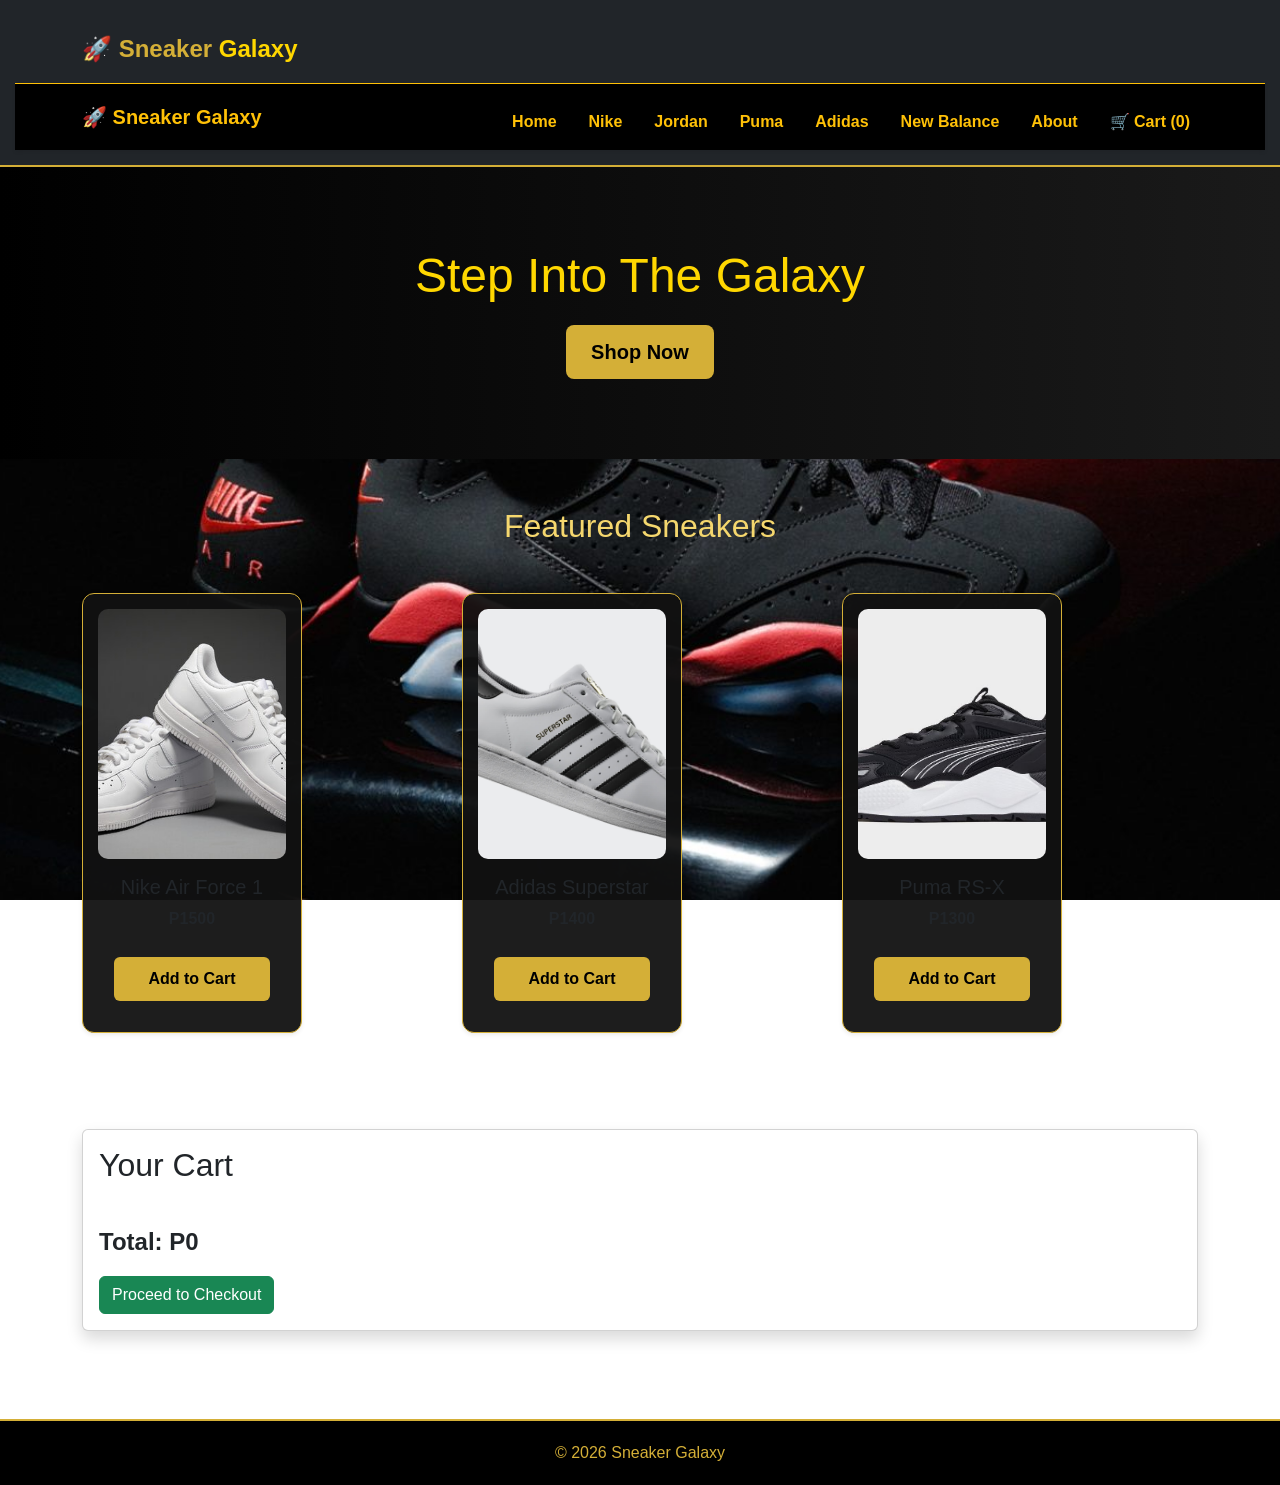
<file: index.html>
<!DOCTYPE html>
<html lang="en">

<head>
    <meta charset="UTF-8">
    <meta name="viewport" content="width=device-width, initial-scale=1.0">
    <title>Sneaker Galaxy</title>

    <!-- Bootstrap CSS -->
    <link href="https://cdn.jsdelivr.net/npm/bootstrap@5.3.3/dist/css/bootstrap.min.css" rel="stylesheet">

    <!-- Custom CSS -->
    <link rel="stylesheet" href="styles.css">

</head>

<body>

   <!-- HEADER -->
<header class="bg-dark text-white">

    <div class="container py-3">

        <div class="d-flex flex-column flex-md-row justify-content-between align-items-center gap-3">

            <!-- Logo -->
            <div class="logo">
                🚀 <span class="sneaker">Sneaker</span>
                <span class="galaxy">Galaxy</span>
            </div>

        </div>

    </div>

    <div id="navbar"></div>
    
</header>
    <!-- HERO SECTION -->
    <section class="hero">

        <div class="container">

            <h1>Step Into The Galaxy</h1>

            <button class="btn btn-light btn-lg"
                    onclick="window.location.href='nike.html'">

                Shop Now

            </button>

        </div>

    </section>

    <!-- FEATURED PRODUCTS -->
    <section class="container py-5">

        <h2 class="text-center mb-5">Featured Sneakers</h2>

        <div class="row g-4">

            <!-- Nike -->
            <div class="col-md-4">

                <div class="card product-card shadow-sm h-100">

                    <img src="images/airforce1.jpg"
                         alt="Nike Air Force 1"
                         class="card-img-top shoe-img">

                    <div class="card-body text-center">

                        <h5 class="card-title">Nike Air Force 1</h5>

                        <p class="card-text fw-bold">P1500</p>

                        <button class="btn btn-primary"
                                onclick="addToCart('Nike Air Force 1', 1500)">

                            Add to Cart

                        </button>

                    </div>

                </div>

            </div>

            <!-- Adidas -->
            <div class="col-md-4">

                <div class="card product-card shadow-sm h-100">

                    <img src="images/superstar.jpg"
                         alt="Adidas Superstar"
                         class="card-img-top shoe-img">

                    <div class="card-body text-center">

                        <h5 class="card-title">Adidas Superstar</h5>

                        <p class="card-text fw-bold">P1400</p>

                        <button class="btn btn-primary"
                                onclick="addToCart('Adidas Superstar', 1400)">

                            Add to Cart

                        </button>

                    </div>

                </div>

            </div>

            <!-- Puma -->
            <div class="col-md-4">

                <div class="card product-card shadow-sm h-100">

                    <img src="images/rsx.jpg"
                         alt="Puma RS-X"
                         class="card-img-top shoe-img">

                    <div class="card-body text-center">

                        <h5 class="card-title">Puma RS-X</h5>

                        <p class="card-text fw-bold">P1300</p>

                        <button class="btn btn-primary"
                                onclick="addToCart('Puma RS-X', 1300)">

                            Add to Cart

                        </button>

                    </div>

                </div>

            </div>

        </div>

    </section>

    <!-- CART -->
    <section class="container py-5"
             id="cart"
             style="display: none;">

        <div class="card shadow">

            <div class="card-body">

                <h2 class="mb-4">Your Cart</h2>

                <ul id="cartItems"
                    class="list-group mb-3"></ul>

                <p class="fs-4">
                    <strong>
                        Total: P<span id="total">0</span>
                    </strong>
                </p>

                <button class="btn btn-success"
                        onclick="goToCheckout()">

                    Proceed to Checkout

                </button>

            </div>

        </div>

    </section>

    <!-- FOOTER -->
    <footer>
        <p class="mb-0">© 2026 Sneaker Galaxy</p>
    </footer>

    <!-- Bootstrap JS -->
    <script src="https://cdn.jsdelivr.net/npm/bootstrap@5.3.3/dist/js/bootstrap.bundle.min.js"></script>

    <!-- Custom JS -->
    <script src="script.js"></script>

</body>

</html>
</file>
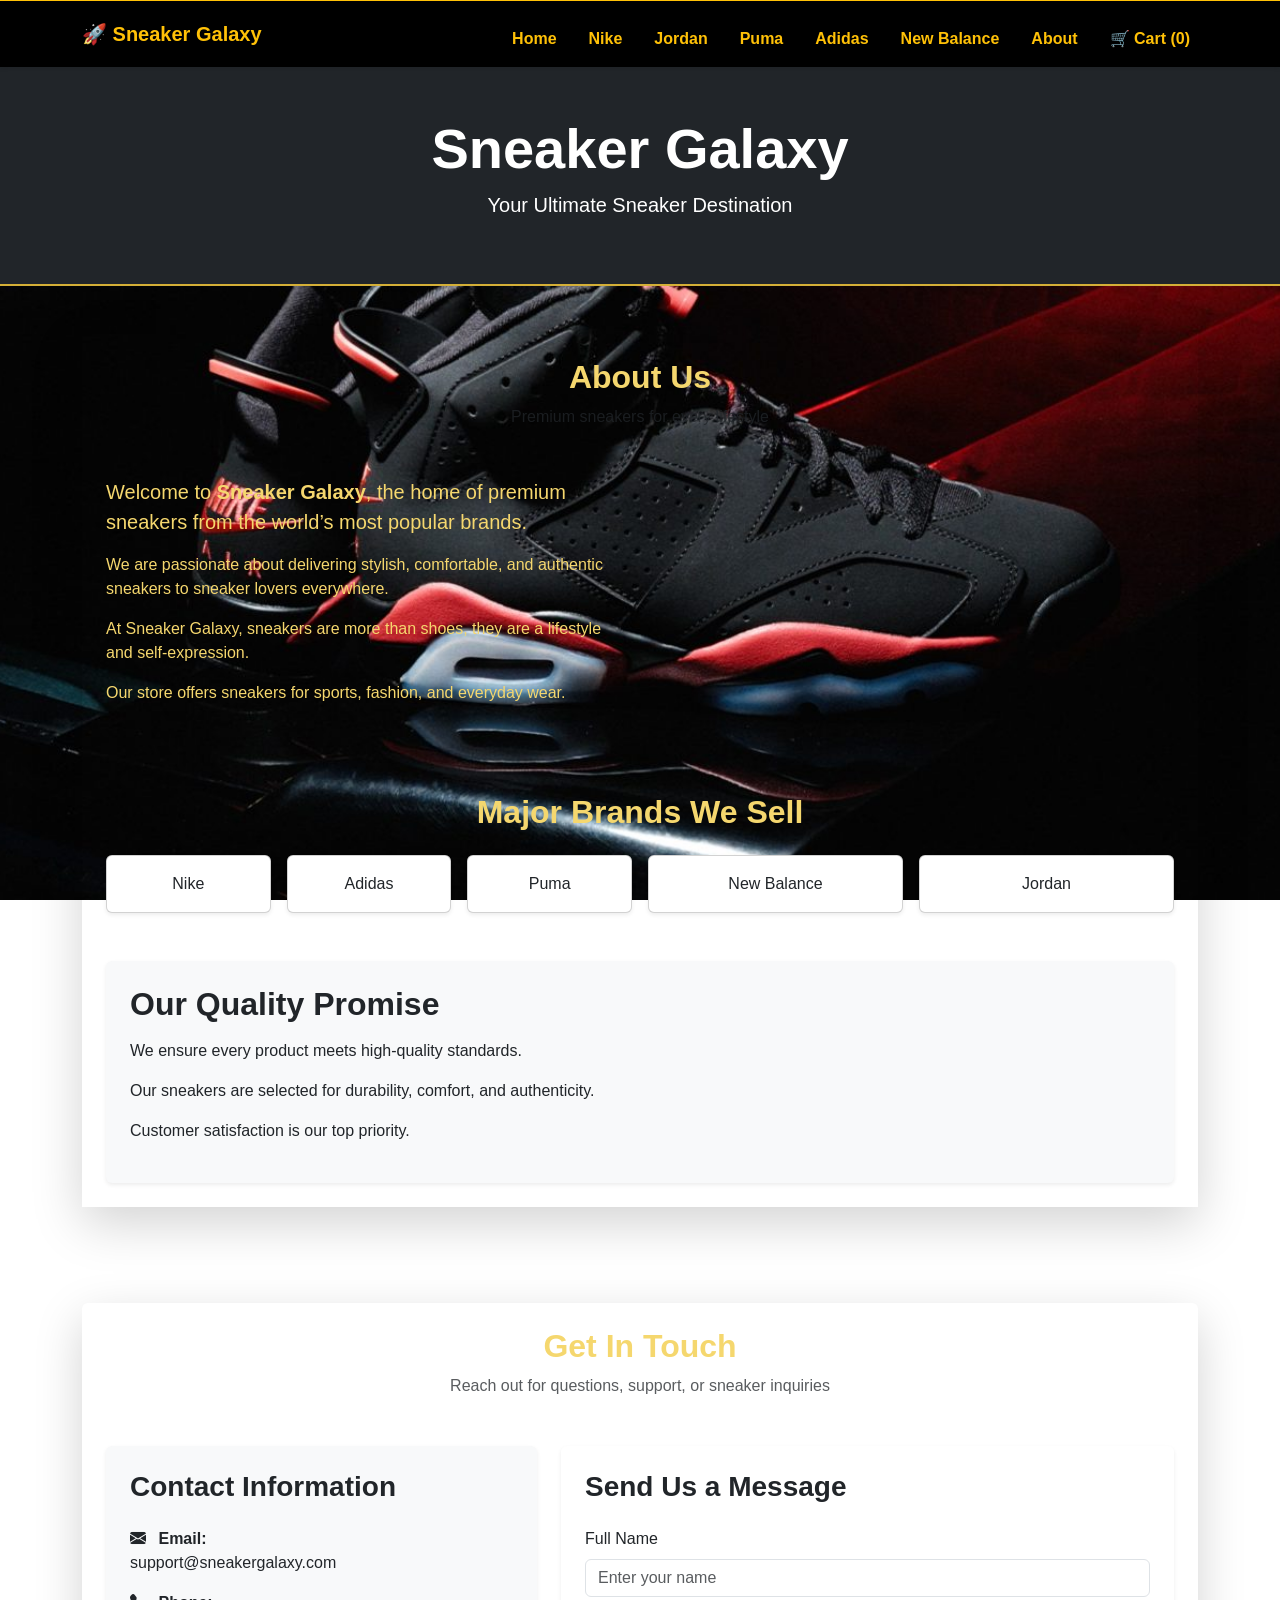
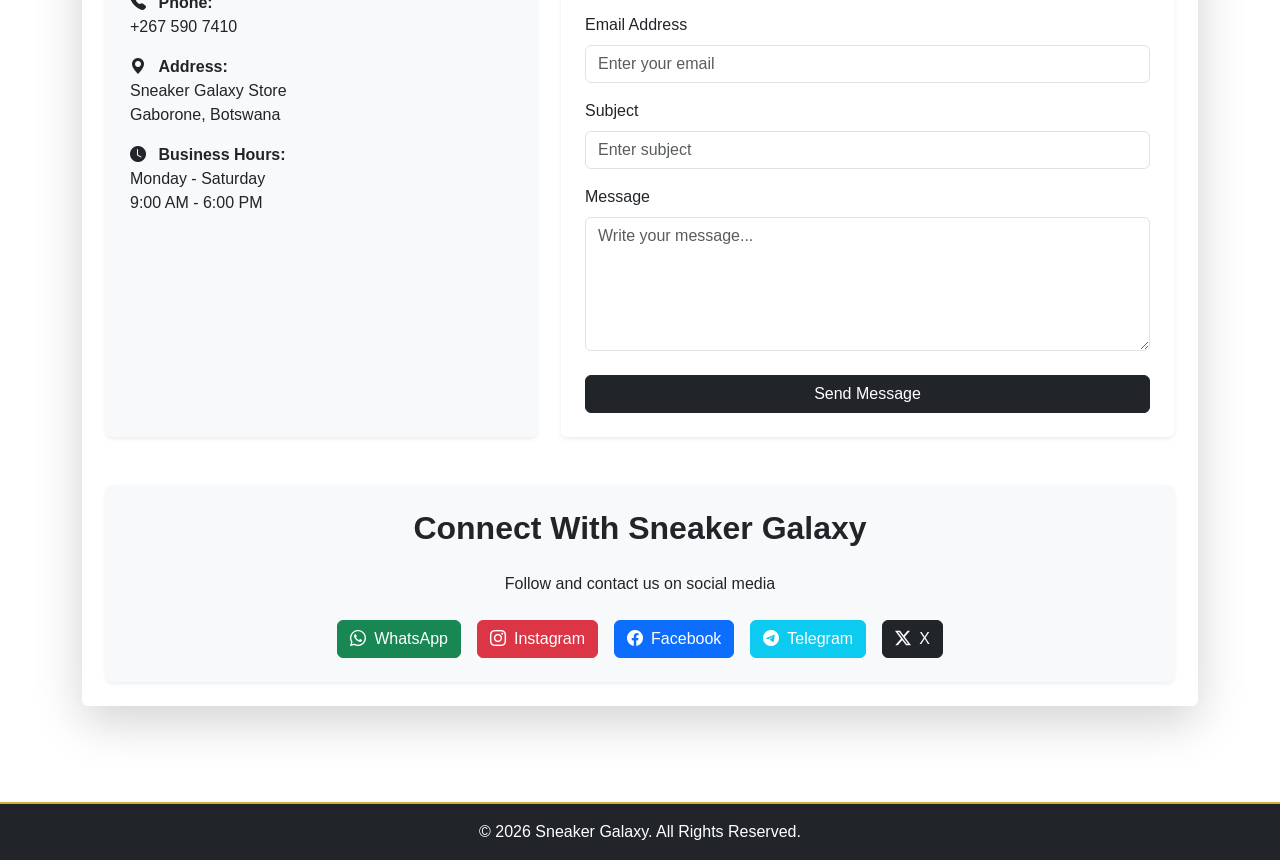
<file: about.html>
<!DOCTYPE html>
<html lang="en">

<head>
    <meta charset="UTF-8">
    <meta name="viewport" content="width=device-width, initial-scale=1.0">

    <title>About & Contact - Sneaker Galaxy</title>

    <!-- Bootstrap CSS -->
    <link href="https://cdn.jsdelivr.net/npm/bootstrap@5.3.3/dist/css/bootstrap.min.css" rel="stylesheet">

    <!-- Bootstrap Icons -->
    <link rel="stylesheet" href="https://cdn.jsdelivr.net/npm/bootstrap-icons@1.11.3/font/bootstrap-icons.min.css">

    <link rel="stylesheet" href="styles.css">
</head>

<body>

<!-- NAVBAR (DYNAMIC) -->
<div id="navbar"></div>

<!-- HEADER -->
<header class="bg-dark text-white py-5 text-center">
    <div class="container">
        <h1 class="display-4 fw-bold">Sneaker Galaxy</h1>
        <p class="lead">Your Ultimate Sneaker Destination</p>
    </div>
</header>

<!-- ================= ABOUT SECTION ================= -->
<section class="container py-5">

    <div class="shadow-lg p-4 about-card">

        <div class="text-center mb-5">
            <h2 class="fw-bold">About Us</h2>
            <p class="text-muted">Premium sneakers for every lifestyle</p>
        </div>

        <div class="row align-items-center">
            <div class="col-lg-6 mb-4">
                <p class="fs-5">
                    Welcome to <strong>Sneaker Galaxy</strong>, the home of premium sneakers from the world’s most popular brands.
                </p>

                <p>
                    We are passionate about delivering stylish, comfortable, and authentic sneakers to sneaker lovers everywhere.
                </p>

                <p>
                    At Sneaker Galaxy, sneakers are more than shoes, they are a lifestyle and self-expression.
                </p>

                <p>
                    Our store offers sneakers for sports, fashion, and everyday wear.
                </p>
            </div>
        </div>

        <!-- BRANDS -->
        <div class="mt-5">
            <h2 class="text-center fw-bold mb-4">Major Brands We Sell</h2>

            <div class="row g-3 text-center">
                <div class="col-6 col-md-4 col-lg-2">
                    <div class="card p-3 shadow-sm">Nike</div>
                </div>

                <div class="col-6 col-md-4 col-lg-2">
                    <div class="card p-3 shadow-sm">Adidas</div>
                </div>

                <div class="col-6 col-md-4 col-lg-2">
                    <div class="card p-3 shadow-sm">Puma</div>
                </div>

                <div class="col-6 col-md-4 col-lg-3">
                    <div class="card p-3 shadow-sm">New Balance</div>
                </div>

                <div class="col-6 col-md-4 col-lg-3">
                    <div class="card p-3 shadow-sm">Jordan</div>
                </div>
            </div>
        </div>

        <!-- QUALITY -->
        <div class="mt-5">
            <div class="card border-0 bg-light shadow-sm">
                <div class="card-body p-4">
                    <h2 class="fw-bold mb-3">Our Quality Promise</h2>
                    <p>We ensure every product meets high-quality standards.</p>
                    <p>Our sneakers are selected for durability, comfort, and authenticity.</p>
                    <p>Customer satisfaction is our top priority.</p>
                </div>
            </div>
        </div>

    </div>
</section>

<!-- ================= CONTACT SECTION ================= -->
<section class="container py-5">

    <div class="contact-card shadow-lg p-4 rounded">

        <div class="text-center mb-5">
            <h2 class="fw-bold">Get In Touch</h2>
            <p class="text-muted">Reach out for questions, support, or sneaker inquiries</p>
        </div>

        <div class="row g-4">

            <!-- CONTACT INFO -->
            <div class="col-lg-5">
                <div class="card border-0 bg-light shadow-sm h-100">
                    <div class="card-body p-4">

                        <h3 class="fw-bold mb-4">Contact Information</h3>

                        <p><i class="bi bi-envelope-fill me-2"></i>
                            <strong>Email:</strong><br>support@sneakergalaxy.com
                        </p>

                        <p><i class="bi bi-telephone-fill me-2"></i>
                            <strong>Phone:</strong><br>+267 590 7410
                        </p>

                        <p><i class="bi bi-geo-alt-fill me-2"></i>
                            <strong>Address:</strong><br>
                            Sneaker Galaxy Store<br>
                            Gaborone, Botswana
                        </p>

                        <p><i class="bi bi-clock-fill me-2"></i>
                            <strong>Business Hours:</strong><br>
                            Monday - Saturday<br>9:00 AM - 6:00 PM
                        </p>

                    </div>
                </div>
            </div>

            <!-- CONTACT FORM -->
            <div class="col-lg-7">
                <div class="card border-0 shadow-sm">
                    <div class="card-body p-4">

                        <h3 class="fw-bold mb-4">Send Us a Message</h3>

                        <form>
                            <div class="mb-3">
                                <label class="form-label">Full Name</label>
                                <input type="text" class="form-control" placeholder="Enter your name" required>
                            </div>

                            <div class="mb-3">
                                <label class="form-label">Email Address</label>
                                <input type="email" class="form-control" placeholder="Enter your email" required>
                            </div>

                            <div class="mb-3">
                                <label class="form-label">Subject</label>
                                <input type="text" class="form-control" placeholder="Enter subject" required>
                            </div>

                            <div class="mb-4">
                                <label class="form-label">Message</label>
                                <textarea class="form-control" rows="5" placeholder="Write your message..." required></textarea>
                            </div>

                            <button type="submit" class="btn btn-dark w-100">
                                Send Message
                            </button>
                        </form>

                    </div>
                </div>
            </div>

        </div>

        <!-- SOCIAL LINKS -->
        <div class="mt-5">
            <div class="card border-0 bg-light shadow-sm">
                <div class="card-body p-4 text-center">

                    <h2 class="fw-bold mb-4">Connect With Sneaker Galaxy</h2>
                    <p class="mb-4">Follow and contact us on social media</p>

                    <div class="d-flex flex-wrap justify-content-center gap-3">

                        <a href="https://wa.me/26777407814" target="_blank" class="btn btn-success">
                            <i class="bi bi-whatsapp me-2"></i>WhatsApp
                        </a>

                        <a href="https://instagram.com/sneakergalaxy" target="_blank" class="btn btn-danger">
                            <i class="bi bi-instagram me-2"></i>Instagram
                        </a>

                        <a href="https://facebook.com/sneakergalaxy" target="_blank" class="btn btn-primary">
                            <i class="bi bi-facebook me-2"></i>Facebook
                        </a>

                        <a href="https://t.me/sneakergalaxy" target="_blank" class="btn btn-info text-white">
                            <i class="bi bi-telegram me-2"></i>Telegram
                        </a>

                        <a href="https://x.com/sneakergalaxy" target="_blank" class="btn btn-dark">
                            <i class="bi bi-twitter-x me-2"></i>X
                        </a>

                    </div>

                </div>
            </div>
        </div>

    </div>
</section>

<!-- FOOTER -->
<footer class="text-center p-3 bg-dark text-white mt-5">
    © 2026 Sneaker Galaxy. All Rights Reserved.
</footer>

<!-- Bootstrap JS -->
<script src="https://cdn.jsdelivr.net/npm/bootstrap@5.3.3/dist/js/bootstrap.bundle.min.js"></script>

<!-- NAVBAR LOADER -->
<script>
fetch("navbar.html")
    .then(res => res.text())
    .then(data => {
        document.getElementById("navbar").innerHTML = data;
    });
</script>

</body>
</html>
</file>
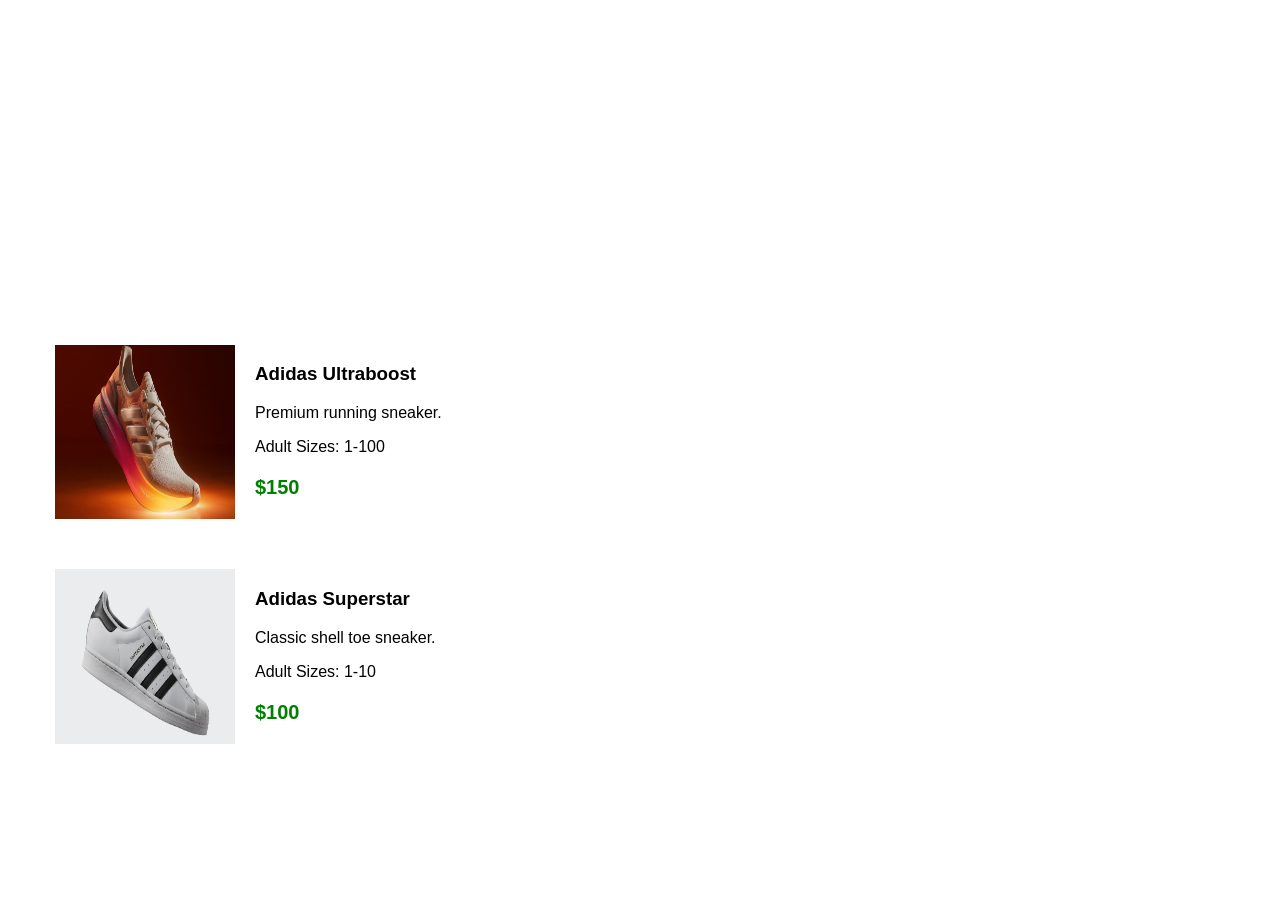
<file: Adidas.html>
<!DOCTYPE html>
<html>
<head>
<title>Adidas Sneakers</title>
<link rel="stylesheet" href="style.css">
</head>

<body>

<header>
<h1>Adidas Sneakers</h1>
</header>

<section class="history">

<h2>History of Adidas</h2>

<p>
Adidas was founded in Germany in 1949 by Adolf Dassler.
The Brand became famous for its three stripe design and performance athletic footwear.
Adidas sneakers are widely used in sports and street fashion around the world.
</p>

</section>

<section>

<div class="product">

<img src="images/ultraboost.jpg">

<div>
<h3>Adidas Ultraboost</h3>
<p>Premium running sneaker.</p>
<p>Adult Sizes: 1-100</p>
<p class="price">$150</p>
</div>

</div>

<div class="product">

<img src="images/superstar.jpg">

<div>
<h3>Adidas Superstar</h3>
<p>Classic shell toe sneaker.</p>
<p>Adult Sizes: 1-10</p>
<p class="price">$100</p>
</div>

</div>

</section>

</body>
</html>
</file>
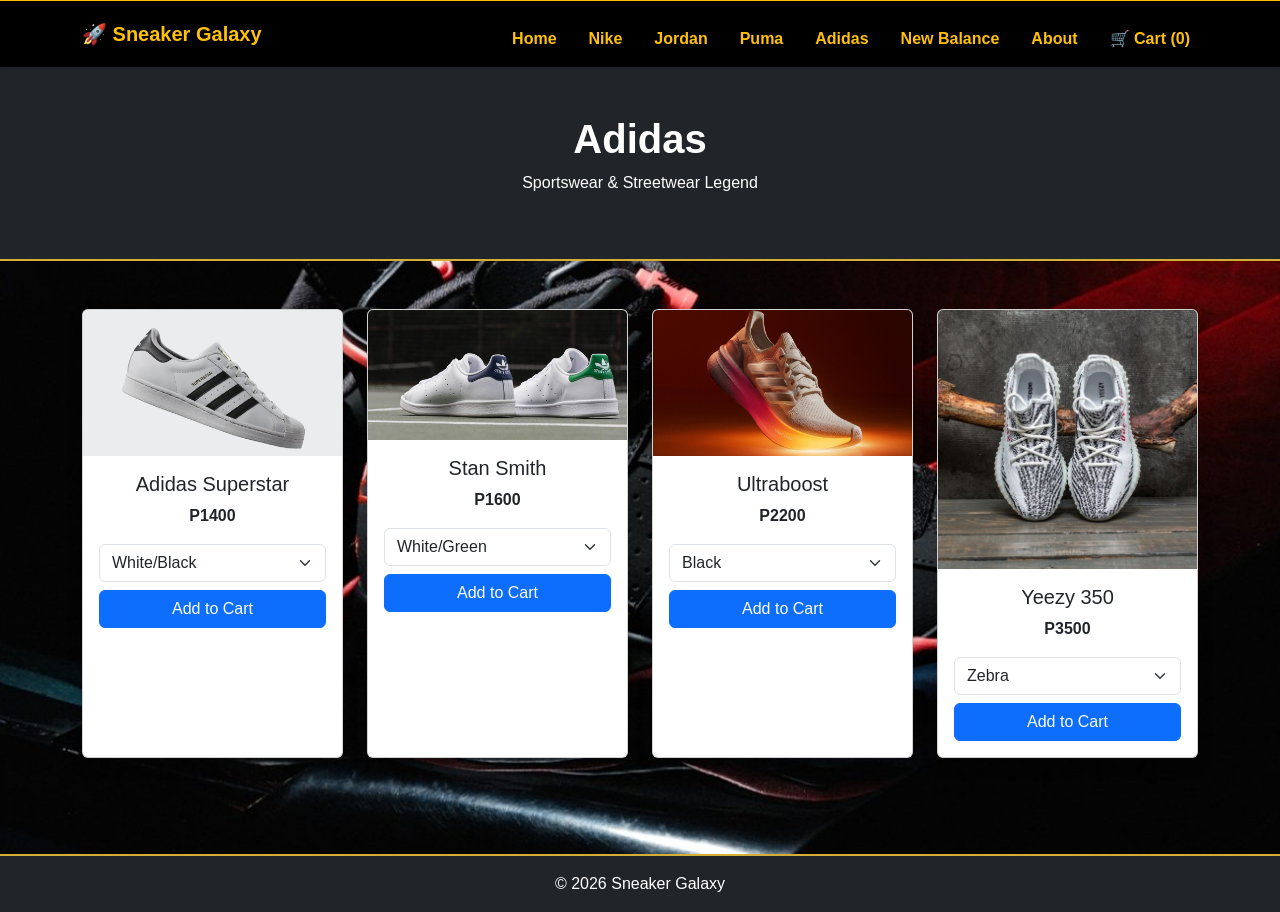
<file: adidas.html>
<!DOCTYPE html>
<html lang="en">

<head>
    <meta charset="UTF-8">
    <meta name="viewport" content="width=device-width, initial-scale=1.0">

    <title>Adidas | Sneaker Galaxy</title>

    <!-- Bootstrap -->
    <link href="https://cdn.jsdelivr.net/npm/bootstrap@5.3.3/dist/css/bootstrap.min.css" rel="stylesheet">

    <link rel="stylesheet" href="styles.css">
</head>

<body>

<!-- NAVBAR -->
<div id="navbar"></div>

<!-- HEADER -->
<header class="bg-dark text-white text-center py-5">
    <div class="container">
        <h1 class="fw-bold">Adidas</h1>
        <p>Sportswear & Streetwear Legend</p>
    </div>
</header>

<!-- CONTENT -->
<section class="container py-5">

    <div class="row g-4">

        <!-- Superstar -->
        <div class="col-md-3">
            <div class="card shadow h-100">
                <img src="images/superstar.jpg" class="card-img-top">
                <div class="card-body text-center">
                    <h5>Adidas Superstar</h5>
                    <p class="fw-bold">P1400</p>

                    <select id="superstar" class="form-select mb-2">
                        <option>White/Black</option>
                        <option>Black/White</option>
                        <option>Triple White</option>
                    </select>

                    <button class="btn btn-primary w-100"
                            onclick="addToCart('Adidas Superstar', 1400, document.getElementById('superstar').value)">
                        Add to Cart
                    </button>
                </div>
            </div>
        </div>

        <!-- Stan Smith -->
        <div class="col-md-3">
            <div class="card shadow h-100">
                <img src="images/stansmith.jpg" class="card-img-top">
                <div class="card-body text-center">
                    <h5>Stan Smith</h5>
                    <p class="fw-bold">P1600</p>

                    <select id="stan" class="form-select mb-2">
                        <option>White/Green</option>
                        <option>White/Navy</option>
                        <option>Triple White</option>
                    </select>

                    <button class="btn btn-primary w-100"
                            onclick="addToCart('Stan Smith', 1600, document.getElementById('stan').value)">
                        Add to Cart
                    </button>
                </div>
            </div>
        </div>

        <!-- Ultraboost -->
        <div class="col-md-3">
            <div class="card shadow h-100">
                <img src="images/ultraboost.jpg" class="card-img-top">
                <div class="card-body text-center">
                    <h5>Ultraboost</h5>
                    <p class="fw-bold">P2200</p>

                    <select id="boost" class="form-select mb-2">
                        <option>Black</option>
                        <option>White</option>
                        <option>Grey</option>
                    </select>

                    <button class="btn btn-primary w-100"
                            onclick="addToCart('Ultraboost', 2200, document.getElementById('boost').value)">
                        Add to Cart
                    </button>
                </div>
            </div>
        </div>

        <!-- Yeezy -->
        <div class="col-md-3">
            <div class="card shadow h-100">
                <img src="images/yeezy350.jpg" class="card-img-top">
                <div class="card-body text-center">
                    <h5>Yeezy 350</h5>
                    <p class="fw-bold">P3500</p>

                    <select id="yeezy" class="form-select mb-2">
                        <option>Zebra</option>
                        <option>Black</option>
                        <option>Cream</option>
                    </select>

                    <button class="btn btn-primary w-100"
                            onclick="addToCart('Yeezy 350', 3500, document.getElementById('yeezy').value)">
                        Add to Cart
                    </button>
                </div>
            </div>
        </div>

    </div>

</section>

<!-- FOOTER -->
<footer class="text-center p-3 bg-dark text-white mt-5">
    © 2026 Sneaker Galaxy
</footer>

<!-- Bootstrap JS -->
<script src="https://cdn.jsdelivr.net/npm/bootstrap@5.3.3/dist/js/bootstrap.bundle.min.js"></script>

<!-- NAVBAR LOADER -->
<script>
fetch("navbar.html")
    .then(res => res.text())
    .then(data => {
        document.getElementById("navbar").innerHTML = data;
    });
</script>

<script src="script.js"></script>

</body>
</html>
</file>
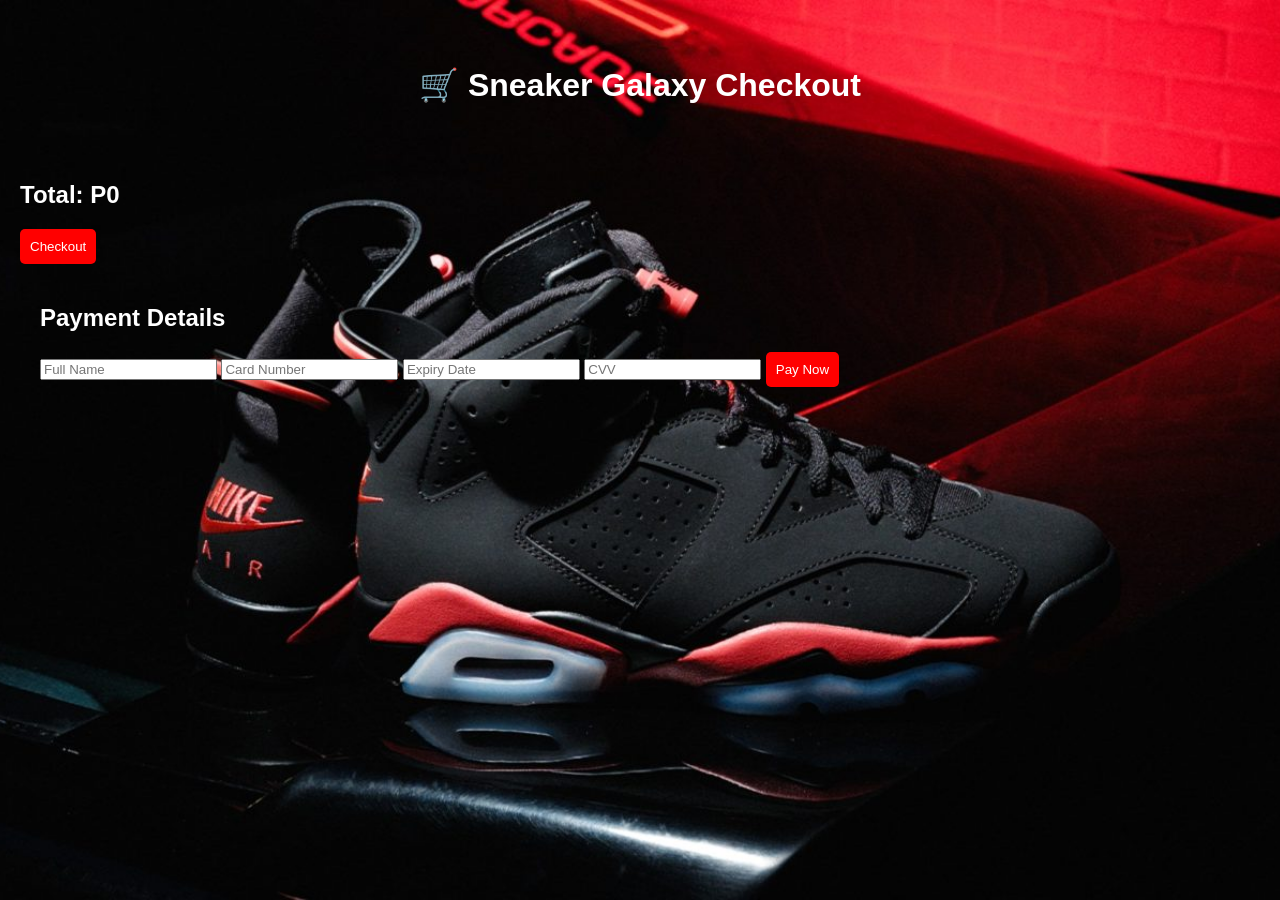
<file: cart.html>
<!DOCTYPE html>
<html>

<head>

<title>Sneaker Galaxy Cart</title>

<link rel="stylesheet" href="style.css">

<style>
body{
font-family: Arial, sans-serif;
padding:20px;
background: url("jordan6.jpg") no-repeat center center fixed;
background-size: cover;
color: white;
}

header{
text-align:center;
margin-bottom:30px;
color: white;
}

#cart-items{
color:white;
}

#total{
color:white;
}
</style>

</head>

<body>

<header>

<h1>🛒 Sneaker Galaxy Checkout</h1>

</header>

<!-- CART ITEMS -->
<div id="cart-items"></div>

<h2 id="total"></h2>

<button class="btn btn-primary"
onclick="showCheckout()">
Checkout
</button>

<!-- CHECKOUT SECTION -->
<section id="checkout">

<div class="card">

<h2>Payment Details</h2>

<form>

<input
type="text"
class="form-control"
id="fullname"
placeholder="Full Name"
required>

<input
type="text"
class="form-control"
id="card"
placeholder="Card Number"
required>

<input
type="text"
class="form-control"
id="expiry"
placeholder="Expiry Date"
required>

<input
type="text"
class="form-control"
id="cvv"
placeholder="CVV"
required>

<button
type="button"
class="btn btn-primary"
onclick="completePurchase()">

Pay Now

</button>

</form>

</div>

</section>

<script>

let cart =
JSON.parse(
localStorage.getItem("cart")
)||[];

let output="";
let total=0;

cart.forEach(item=>{

output += `
<p>
${item.name}
- P${item.price}
</p>
`;

total += item.price;

});

document.getElementById(
"cart-items"
).innerHTML=output;

document.getElementById(
"total"
).innerHTML=
"Total: P"+total;


// SHOW CHECKOUT FORM
function showCheckout(){

if(cart.length===0){

alert(
"Your cart is empty!"
);

return;

}

document
.getElementById(
"checkout"
)
.style.display=
"block";

}


// COMPLETE PURCHASE
function completePurchase(){

let name =
document
.getElementById(
"fullname"
).value;

let card =
document
.getElementById(
"card"
).value;

let expiry =
document
.getElementById(
"expiry"
).value;

let cvv =
document
.getElementById(
"cvv"
).value;

if(
!name ||
!card ||
!expiry ||
!cvv
){

alert(
"Please fill all payment fields."
);

return;

}

alert(
"Payment successful! Thank you for shopping at Sneaker Galaxy 🚀"
);

localStorage.removeItem(
"cart"
);

window.location.href=
"index.html";

}

</script>

</body>

</html>
</file>
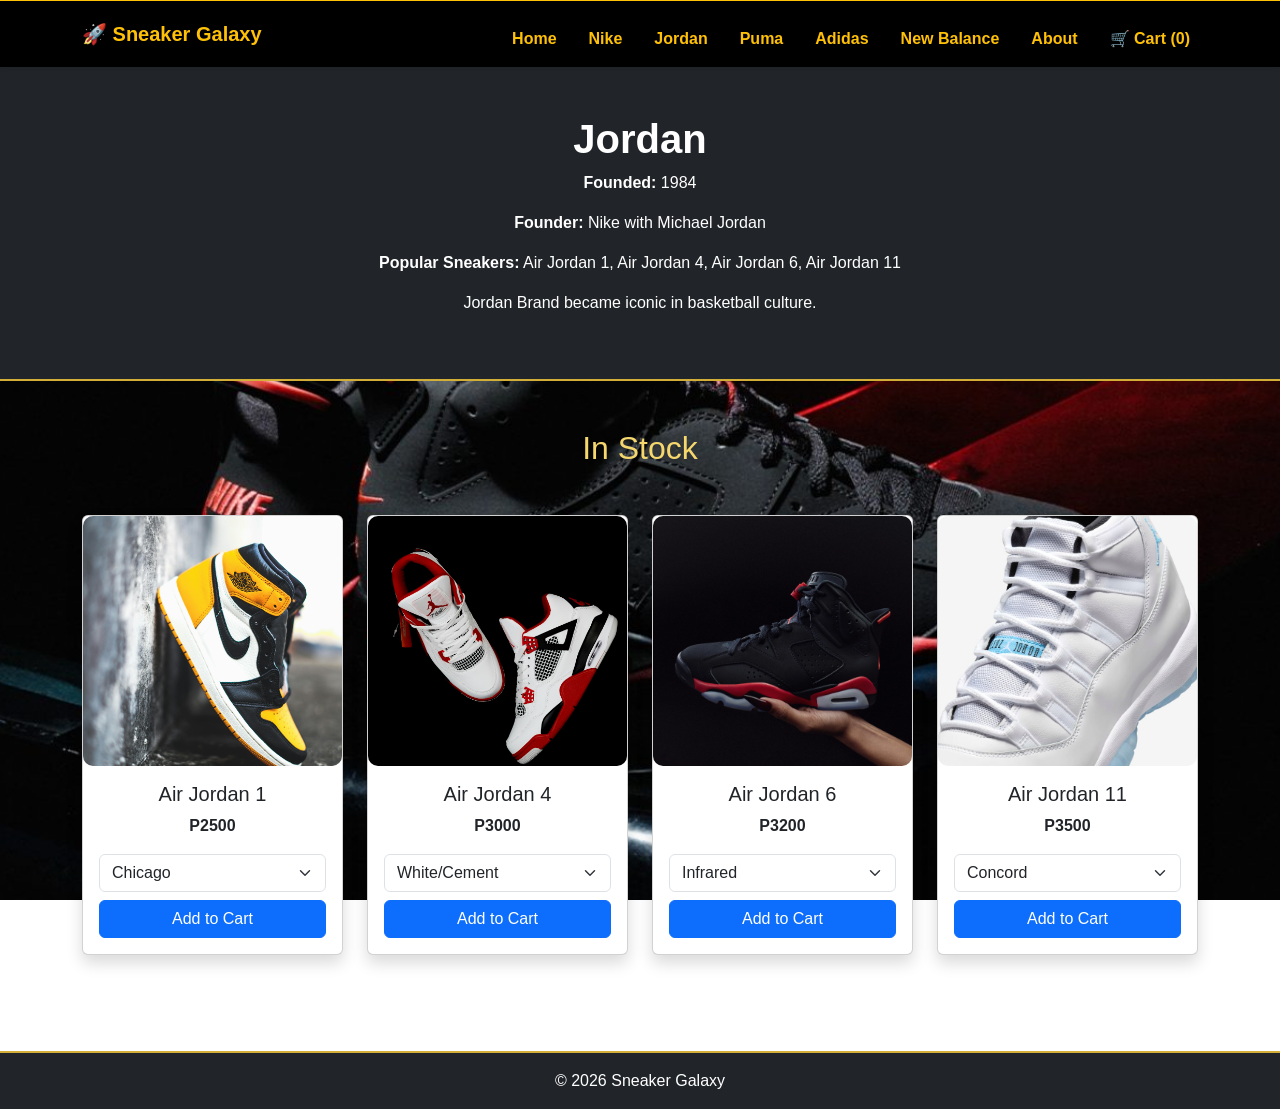
<file: jordan.html>
<!DOCTYPE html>
<html lang="en">

<head>
    <meta charset="UTF-8">
    <meta name="viewport" content="width=device-width, initial-scale=1.0">

    <title>Jordan | Sneaker Galaxy</title>

    <!-- Bootstrap CSS -->
    <link href="https://cdn.jsdelivr.net/npm/bootstrap@5.3.3/dist/css/bootstrap.min.css" rel="stylesheet">

    <link rel="stylesheet" href="styles.css">
</head>

<body>

<!-- NAVBAR (DYNAMIC - FIX ADDED) -->
<div id="navbar"></div>

<!-- HEADER -->
<header class="bg-dark text-white text-center py-5">

    <div class="container">

        <h1 class="fw-bold">Jordan</h1>

        <p>
            <strong>Founded:</strong> 1984
        </p>

        <p>
            <strong>Founder:</strong> Nike with Michael Jordan
        </p>

        <p>
            <strong>Popular Sneakers:</strong>
            Air Jordan 1, Air Jordan 4, Air Jordan 6, Air Jordan 11
        </p>

        <p>
            Jordan Brand became iconic in basketball culture.
        </p>

    </div>

</header>

<!-- PRODUCTS -->
<main class="container py-5">

    <h2 class="text-center mb-5">In Stock</h2>

    <div class="row g-4">

        <!-- Jordan 1 -->
        <div class="col-md-3">
            <div class="card shadow h-100">

                <img src="images/jordan1.jpg" class="card-img-top shoe-img">

                <div class="card-body text-center">

                    <h5>Air Jordan 1</h5>
                    <p class="fw-bold">P2500</p>

                    <select id="jordan1" class="form-select mb-2">
                        <option>Chicago</option>
                        <option>Bred</option>
                        <option>Royal</option>
                    </select>

                    <button class="btn btn-primary w-100"
                            onclick="addToCart('Air Jordan 1', 2500, document.getElementById('jordan1').value)">
                        Add to Cart
                    </button>

                </div>
            </div>
        </div>

        <!-- Jordan 4 -->
        <div class="col-md-3">
            <div class="card shadow h-100">

                <img src="images/jordan4.jpg" class="card-img-top shoe-img">

                <div class="card-body text-center">

                    <h5>Air Jordan 4</h5>
                    <p class="fw-bold">P3000</p>

                    <select id="jordan4" class="form-select mb-2">
                        <option>White/Cement</option>
                        <option>Black Cat</option>
                        <option>Military Blue</option>
                    </select>

                    <button class="btn btn-primary w-100"
                            onclick="addToCart('Air Jordan 4', 3000, document.getElementById('jordan4').value)">
                        Add to Cart
                    </button>

                </div>
            </div>
        </div>

        <!-- Jordan 6 -->
        <div class="col-md-3">
            <div class="card shadow h-100">

                <img src="images/jordan6.jpg" class="card-img-top shoe-img">

                <div class="card-body text-center">

                    <h5>Air Jordan 6</h5>
                    <p class="fw-bold">P3200</p>

                    <select id="jordan6" class="form-select mb-2">
                        <option>Infrared</option>
                        <option>Black/Infrared</option>
                        <option>White/Gold</option>
                    </select>

                    <button class="btn btn-primary w-100"
                            onclick="addToCart('Air Jordan 6', 3200, document.getElementById('jordan6').value)">
                        Add to Cart
                    </button>

                </div>
            </div>
        </div>

        <!-- Jordan 11 -->
        <div class="col-md-3">
            <div class="card shadow h-100">

                <img src="images/jordan11.jpg" class="card-img-top shoe-img">

                <div class="card-body text-center">

                    <h5>Air Jordan 11</h5>
                    <p class="fw-bold">P3500</p>

                    <select id="jordan11" class="form-select mb-2">
                        <option>Concord</option>
                        <option>Bred</option>
                        <option>Space Jam</option>
                    </select>

                    <button class="btn btn-primary w-100"
                            onclick="addToCart('Air Jordan 11', 3500, document.getElementById('jordan11').value)">
                        Add to Cart
                    </button>

                </div>
            </div>
        </div>

    </div>

</main>

<!-- FOOTER -->
<footer class="text-center p-3 bg-dark text-white mt-5">
    © 2026 Sneaker Galaxy
</footer>

<!-- Bootstrap JS -->
<script src="https://cdn.jsdelivr.net/npm/bootstrap@5.3.3/dist/js/bootstrap.bundle.min.js"></script>

<!-- NAVBAR LOADER (IMPORTANT FIX) -->
<script>
fetch("navbar.html")
    .then(res => res.text())
    .then(data => {
        document.getElementById("navbar").innerHTML = data;
    });
</script>

<script src="script.js"></script>

</body>
</html>
</file>
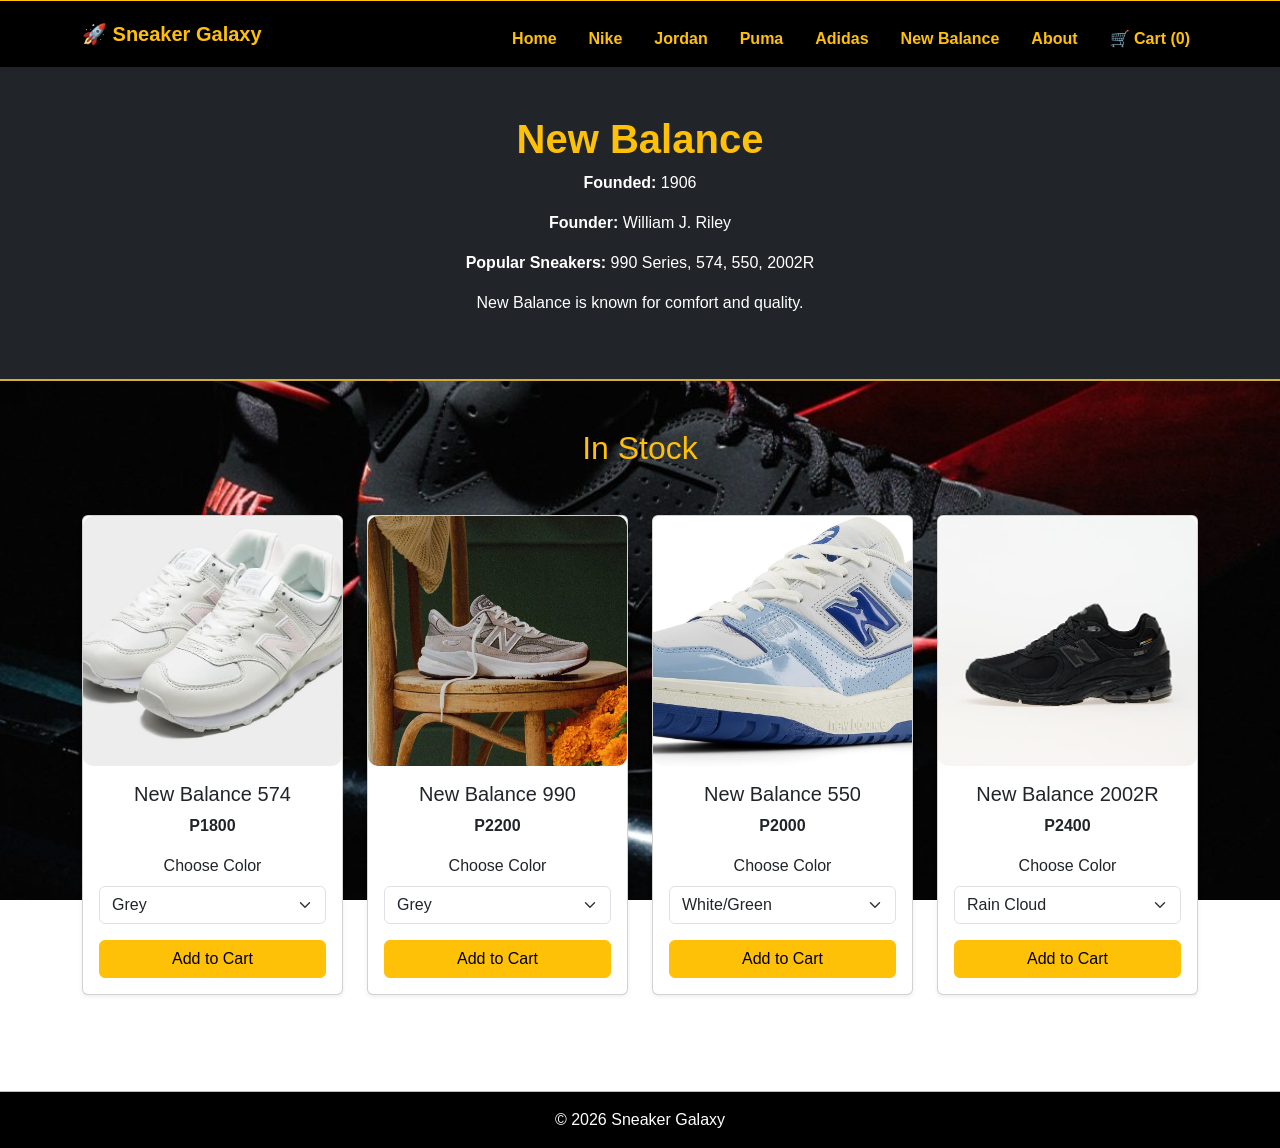
<file: newbalance.html>
<!DOCTYPE html>
<html lang="en">

<head>
    <meta charset="UTF-8">

    <meta name="viewport"
          content="width=device-width, initial-scale=1.0">

    <title>New Balance | Sneaker Galaxy</title>

    <!-- Bootstrap CSS -->
    <link href="https://cdn.jsdelivr.net/npm/bootstrap@5.3.3/dist/css/bootstrap.min.css"
          rel="stylesheet">

    <!-- Custom CSS -->
    <link rel="stylesheet"
          href="styles.css">
</head>

<body>

    <!-- NAVBAR -->
    <div id="navbar"></div>

    <!-- HEADER -->
    <header class="bg-dark text-white py-5 text-center shadow">

        <div class="container">

            <h1 class="fw-bold text-warning">
                New Balance
            </h1>

            <p>
                <strong>Founded:</strong> 1906
            </p>

            <p>
                <strong>Founder:</strong>
                William J. Riley
            </p>

            <p>
                <strong>Popular Sneakers:</strong>
                990 Series, 574, 550, 2002R
            </p>

            <p>
                New Balance is known for comfort and quality.
            </p>

        </div>

    </header>

    <!-- MAIN -->
    <main class="container py-5">

        <section id="newbalance">

            <h2 class="text-center mb-5 text-warning">
                In Stock
            </h2>

            <!-- PRODUCTS -->
            <div class="row g-4">

                <!-- NEW BALANCE 574 -->
                <div class="col-md-6 col-lg-3">

                    <div class="card shadow-sm h-100 product-item">

                        <img src="images/nb574.jpg"
                             alt="New Balance 574"
                             class="card-img-top shoe-img">

                        <div class="card-body text-center">

                            <h5 class="card-title">
                                New Balance 574
                            </h5>

                            <p class="fw-bold">
                                P1800
                            </p>

                            <label for="nb574-color"
                                   class="form-label">

                                Choose Color

                            </label>

                            <select id="nb574-color"
                                    class="form-select mb-3">

                                <option value="Grey">Grey</option>
                                <option value="Navy">Navy</option>
                                <option value="Black">Black</option>

                            </select>

                            <button class="btn btn-warning w-100"
                                    onclick="addToCart('New Balance 574', 1800, document.getElementById('nb574-color').value)">

                                Add to Cart

                            </button>

                        </div>

                    </div>

                </div>

                <!-- NEW BALANCE 990 -->
                <div class="col-md-6 col-lg-3">

                    <div class="card shadow-sm h-100 product-item">

                        <img src="images/nb990.jpg"
                             alt="New Balance 990"
                             class="card-img-top shoe-img">

                        <div class="card-body text-center">

                            <h5 class="card-title">
                                New Balance 990
                            </h5>

                            <p class="fw-bold">
                                P2200
                            </p>

                            <label for="nb990-color"
                                   class="form-label">

                                Choose Color

                            </label>

                            <select id="nb990-color"
                                    class="form-select mb-3">

                                <option value="Grey">Grey</option>
                                <option value="Black">Black</option>
                                <option value="Navy">Navy</option>

                            </select>

                            <button class="btn btn-warning w-100"
                                    onclick="addToCart('New Balance 990', 2200, document.getElementById('nb990-color').value)">

                                Add to Cart

                            </button>

                        </div>

                    </div>

                </div>

                <!-- NEW BALANCE 550 -->
                <div class="col-md-6 col-lg-3">

                    <div class="card shadow-sm h-100 product-item">

                        <img src="images/nb550.jpg"
                             alt="New Balance 550"
                             class="card-img-top shoe-img">

                        <div class="card-body text-center">

                            <h5 class="card-title">
                                New Balance 550
                            </h5>

                            <p class="fw-bold">
                                P2000
                            </p>

                            <label for="nb550-color"
                                   class="form-label">

                                Choose Color

                            </label>

                            <select id="nb550-color"
                                    class="form-select mb-3">

                                <option value="White/Green">White/Green</option>
                                <option value="White/Red">White/Red</option>
                                <option value="White/Blue">White/Blue</option>

                            </select>

                            <button class="btn btn-warning w-100"
                                    onclick="addToCart('New Balance 550', 2000, document.getElementById('nb550-color').value)">

                                Add to Cart

                            </button>

                        </div>

                    </div>

                </div>

                <!-- NEW BALANCE 2002R -->
                <div class="col-md-6 col-lg-3">

                    <div class="card shadow-sm h-100 product-item">

                        <img src="images/nb2002r.jpg"
                             alt="New Balance 2002R"
                             class="card-img-top shoe-img">

                        <div class="card-body text-center">

                            <h5 class="card-title">
                                New Balance 2002R
                            </h5>

                            <p class="fw-bold">
                                P2400
                            </p>

                            <label for="nb2002r-color"
                                   class="form-label">

                                Choose Color

                            </label>

                            <select id="nb2002r-color"
                                    class="form-select mb-3">

                                <option value="Rain Cloud">Rain Cloud</option>
                                <option value="Black">Black</option>
                                <option value="Protection Pack">Protection Pack</option>

                            </select>

                            <button class="btn btn-warning w-100"
                                    onclick="addToCart('New Balance 2002R', 2400, document.getElementById('nb2002r-color').value)">

                                Add to Cart

                            </button>

                        </div>

                    </div>

                </div>

            </div>

        </section>

    </main>

    <!-- FOOTER -->
    <footer class="bg-black text-white text-center py-3 mt-5 border-top border-warning">

        <p class="mb-0">
            © 2026 Sneaker Galaxy
        </p>

    </footer>

    <!-- Bootstrap JS -->
    <script src="https://cdn.jsdelivr.net/npm/bootstrap@5.3.3/dist/js/bootstrap.bundle.min.js"></script>

    <!-- NAVBAR LOADER -->
    <script>
        fetch("navbar.html")
            .then(res => res.text())
            .then(data => {
                document.getElementById("navbar").innerHTML = data;
            });
    </script>

    <!-- Custom JS -->
    <script src="script.js"></script>

</body>

</html>
</file>
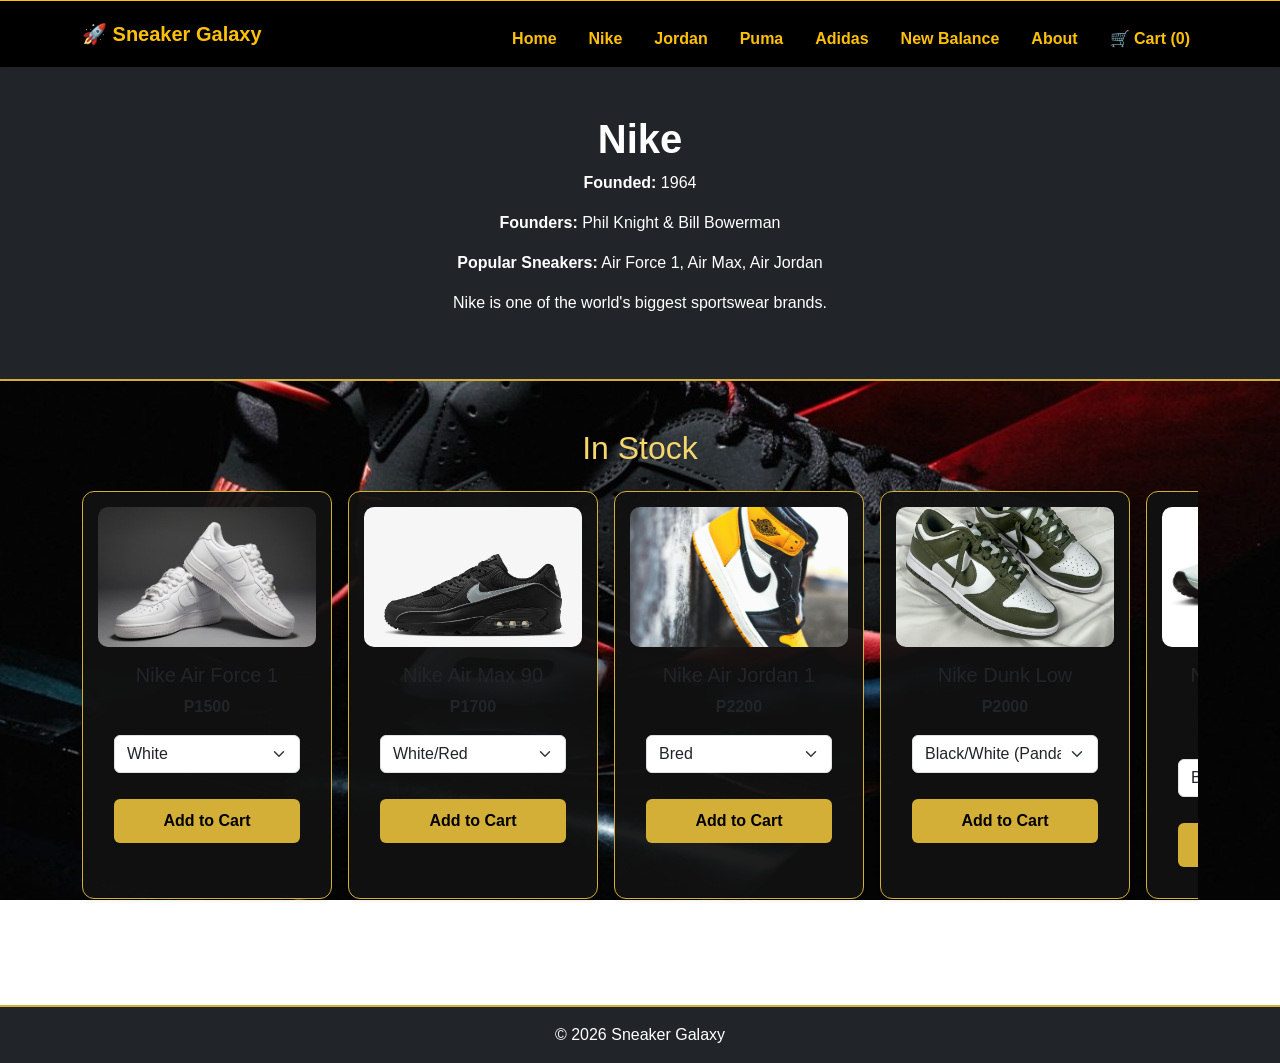
<file: nike.html>
<!DOCTYPE html>
<html lang="en">

<head>
    <meta charset="UTF-8">
    <meta name="viewport" content="width=device-width, initial-scale=1.0">

    <title>Nike | Sneaker Galaxy</title>

    <!-- Bootstrap CSS -->
    <link href="https://cdn.jsdelivr.net/npm/bootstrap@5.3.3/dist/css/bootstrap.min.css" rel="stylesheet">

    <link rel="stylesheet" href="styles.css">

    <style>
        .products-container {
            display: flex;
            overflow-x: auto;
            gap: 16px;
            padding-bottom: 10px;
        }

        .product-card {
            min-width: 250px;
            max-width: 250px;
            flex: 0 0 auto;
        }

        .shoe-img {
            height: 140px;
            object-fit: cover;
        }
    </style>
</head>

<body>

<!-- NAVBAR -->
<div id="navbar"></div>

<!-- HEADER -->
<header class="bg-dark text-white text-center py-5">
    <div class="container">

        <h1 class="fw-bold">Nike</h1>

        <p><strong>Founded:</strong> 1964</p>
        <p><strong>Founders:</strong> Phil Knight & Bill Bowerman</p>
        <p><strong>Popular Sneakers:</strong> Air Force 1, Air Max, Air Jordan</p>

        <p>Nike is one of the world's biggest sportswear brands.</p>

    </div>
</header>

<!-- PRODUCTS -->
<main class="container py-5">

    <h2 class="text-center mb-4">In Stock</h2>

    <div class="products-container">

        <!-- PRODUCT 1 -->
        <div class="card shadow-sm product-card">
            <img src="images/airforce1.jpg" class="card-img-top shoe-img" alt="Nike Air Force 1">

            <div class="card-body text-center">
                <h5 class="card-title">Nike Air Force 1</h5>
                <p class="fw-bold">P1500</p>

                <select id="af1-color" class="form-select mb-3">
                    <option>White</option>
                    <option>Black</option>
                    <option>Triple White</option>
                </select>

                <button class="btn btn-primary w-100"
                    onclick="addToCart('Nike Air Force 1', 1500, document.getElementById('af1-color').value)">
                    Add to Cart
                </button>
            </div>
        </div>

        <!-- PRODUCT 2 -->
        <div class="card shadow-sm product-card">
            <img src="images/airmax90.jpg" class="card-img-top shoe-img" alt="Nike Air Max 90">

            <div class="card-body text-center">
                <h5 class="card-title">Nike Air Max 90</h5>
                <p class="fw-bold">P1700</p>

                <select id="airmax90-color" class="form-select mb-3">
                    <option>White/Red</option>
                    <option>Black</option>
                    <option>Grey</option>
                </select>

                <button class="btn btn-primary w-100"
                    onclick="addToCart('Nike Air Max 90', 1700, document.getElementById('airmax90-color').value)">
                    Add to Cart
                </button>
            </div>
        </div>

        <!-- PRODUCT 3 -->
        <div class="card shadow-sm product-card">
            <img src="images/airjordan1.jpg" class="card-img-top shoe-img" alt="Nike Air Jordan 1">

            <div class="card-body text-center">
                <h5 class="card-title">Nike Air Jordan 1</h5>
                <p class="fw-bold">P2200</p>

                <select id="aj1-color" class="form-select mb-3">
                    <option>Bred</option>
                    <option>Chicago</option>
                    <option>Black/White</option>
                </select>

                <button class="btn btn-primary w-100"
                    onclick="addToCart('Nike Air Jordan 1', 2200, document.getElementById('aj1-color').value)">
                    Add to Cart
                </button>
            </div>
        </div>

        <!-- PRODUCT 4 -->
        <div class="card shadow-sm product-card">
            <img src="images/dunklow.jpg" class="card-img-top shoe-img" alt="Nike Dunk Low">

            <div class="card-body text-center">
                <h5 class="card-title">Nike Dunk Low</h5>
                <p class="fw-bold">P2000</p>

                <select id="dunk-color" class="form-select mb-3">
                    <option>Black/White (Panda)</option>
                    <option>University Blue</option>
                    <option>Grey Fog</option>
                </select>

                <button class="btn btn-primary w-100"
                    onclick="addToCart('Nike Dunk Low', 2000, document.getElementById('dunk-color').value)">
                    Add to Cart
                </button>
            </div>
        </div>

        <!-- PRODUCT 5 -->
        <div class="card shadow-sm product-card">
            <img src="images/reactinfinity.jpg" class="card-img-top shoe-img" alt="Nike React Infinity Run">

            <div class="card-body text-center">
                <h5 class="card-title">Nike React Infinity Run</h5>
                <p class="fw-bold">P2100</p>

                <select id="react-color" class="form-select mb-3">
                    <option>Black</option>
                    <option>White</option>
                    <option>Blue</option>
                </select>

                <button class="btn btn-primary w-100"
                    onclick="addToCart('Nike React Infinity Run', 2100, document.getElementById('react-color').value)">
                    Add to Cart
                </button>
            </div>
        </div>

        <!-- PRODUCT 6 -->
        <div class="card shadow-sm product-card">
            <img src="images/pegasus40.jpg" class="card-img-top shoe-img" alt="Nike Pegasus 40">

            <div class="card-body text-center">
                <h5 class="card-title">Nike Pegasus 40</h5>
                <p class="fw-bold">P1900</p>

                <select id="pegasus-color" class="form-select mb-3">
                    <option>Grey</option>
                    <option>Black</option>
                    <option>Volt</option>
                </select>

                <button class="btn btn-primary w-100"
                    onclick="addToCart('Nike Pegasus 40', 1900, document.getElementById('pegasus-color').value)">
                    Add to Cart
                </button>
            </div>
        </div>

        <!-- PRODUCT 7 -->
        <div class="card shadow-sm product-card">
            <img src="images/blazermid77.jpg" class="card-img-top shoe-img" alt="Nike Blazer Mid 77">

            <div class="card-body text-center">
                <h5 class="card-title">Nike Blazer Mid '77</h5>
                <p class="fw-bold">P1800</p>

                <select id="blazer-color" class="form-select mb-3">
                    <option>White</option>
                    <option>Black</option>
                    <option>Vintage</option>
                </select>

                <button class="btn btn-primary w-100"
                    onclick="addToCart('Nike Blazer Mid 77', 1800, document.getElementById('blazer-color').value)">
                    Add to Cart
                </button>
            </div>
        </div>

    </div>
</main>

<!-- FOOTER -->
<footer class="text-center p-3 bg-dark text-white mt-5">
    © 2026 Sneaker Galaxy
</footer>

<!-- BOOTSTRAP JS -->
<script src="https://cdn.jsdelivr.net/npm/bootstrap@5.3.3/dist/js/bootstrap.bundle.min.js"></script>

<!-- NAVBAR LOADER -->
<script>
fetch("navbar.html")
    .then(res => res.text())
    .then(data => {
        document.getElementById("navbar").innerHTML = data;
    });
</script>

</body>
</html>
</file>
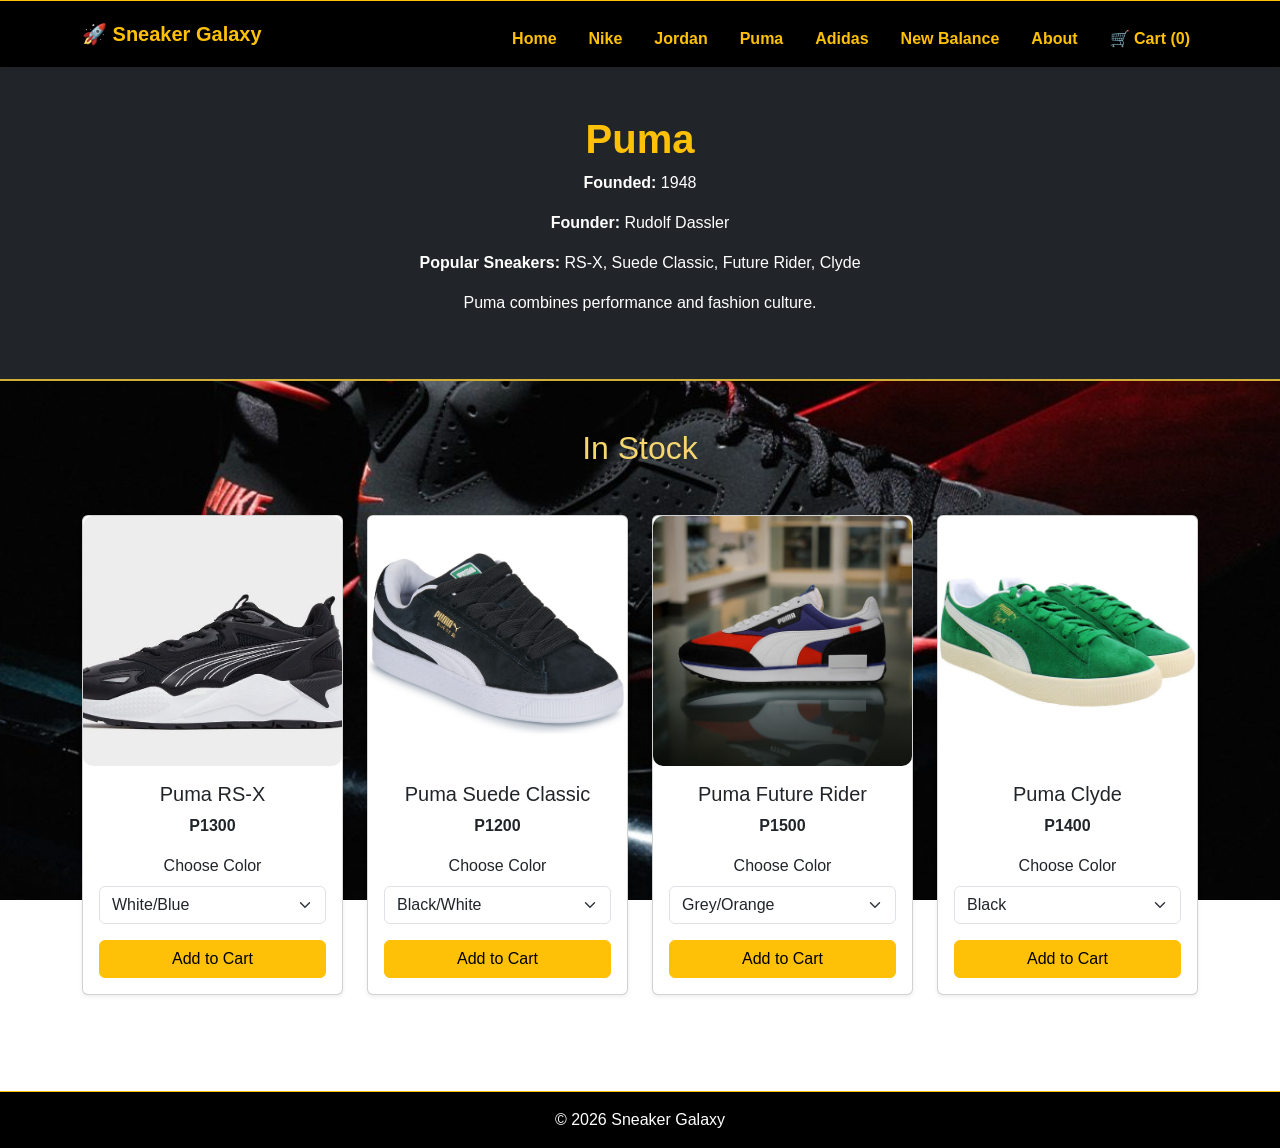
<file: puma.html>
<!DOCTYPE html>
<html lang="en">

<head>
    <meta charset="UTF-8">

    <meta name="viewport"
          content="width=device-width, initial-scale=1.0">

    <title>Puma | Sneaker Galaxy</title>

    <!-- Bootstrap CSS -->
    <link href="https://cdn.jsdelivr.net/npm/bootstrap@5.3.3/dist/css/bootstrap.min.css"
          rel="stylesheet">

    <!-- Custom CSS -->
    <link rel="stylesheet"
          href="styles.css">

</head>

<body>

    <!-- NAVBAR -->
    <div id="navbar"></div>

    <!-- HEADER -->
    <header class="bg-dark text-white text-center py-5">

        <div class="container">

            <h1 class="fw-bold text-warning">
                Puma
            </h1>

            <p>
                <strong>Founded:</strong> 1948
            </p>

            <p>
                <strong>Founder:</strong>
                Rudolf Dassler
            </p>

            <p>
                <strong>Popular Sneakers:</strong>
                RS-X, Suede Classic,
                Future Rider, Clyde
            </p>

            <p>
                Puma combines performance
                and fashion culture.
            </p>

        </div>

    </header>

    <!-- MAIN CONTENT -->
    <main class="container py-5">

        <h2 class="text-center mb-5">
            In Stock
        </h2>

        <!-- PRODUCTS -->
        <div class="row g-4">

            <!-- PUMA RS-X -->
            <div class="col-md-6 col-lg-3">

                <div class="card shadow-sm h-100 product-item">

                    <img src="images/rsx.jpg"
                         alt="Puma RS-X"
                         class="card-img-top shoe-img">

                    <div class="card-body text-center">

                        <h5 class="card-title">
                            Puma RS-X
                        </h5>

                        <p class="fw-bold">
                            P1300
                        </p>

                        <label for="rsx-color"
                               class="form-label">

                            Choose Color

                        </label>

                        <select id="rsx-color"
                                class="form-select mb-3">

                            <option value="White/Blue">
                                White/Blue
                            </option>

                            <option value="Black/Red">
                                Black/Red
                            </option>

                            <option value="Triple White">
                                Triple White
                            </option>

                        </select>

                        <button class="btn btn-warning w-100"
                                onclick="addToCart('Puma RS-X', 1300, document.getElementById('rsx-color').value)">

                            Add to Cart

                        </button>

                    </div>

                </div>

            </div>

            <!-- PUMA SUEDE CLASSIC -->
            <div class="col-md-6 col-lg-3">

                <div class="card shadow-sm h-100 product-item">

                    <img src="images/suedeclassic.jpg"
                         alt="Puma Suede Classic"
                         class="card-img-top shoe-img">

                    <div class="card-body text-center">

                        <h5 class="card-title">
                            Puma Suede Classic
                        </h5>

                        <p class="fw-bold">
                            P1200
                        </p>

                        <label for="suede-color"
                               class="form-label">

                            Choose Color

                        </label>

                        <select id="suede-color"
                                class="form-select mb-3">

                            <option value="Black/White">
                                Black/White
                            </option>

                            <option value="Red/White">
                                Red/White
                            </option>

                            <option value="Blue/White">
                                Blue/White
                            </option>

                        </select>

                        <button class="btn btn-warning w-100"
                                onclick="addToCart('Puma Suede Classic', 1200, document.getElementById('suede-color').value)">

                            Add to Cart

                        </button>

                    </div>

                </div>

            </div>

            <!-- PUMA FUTURE RIDER -->
            <div class="col-md-6 col-lg-3">

                <div class="card shadow-sm h-100 product-item">

                    <img src="images/futurerider.jpg"
                         alt="Puma Future Rider"
                         class="card-img-top shoe-img">

                    <div class="card-body text-center">

                        <h5 class="card-title">
                            Puma Future Rider
                        </h5>

                        <p class="fw-bold">
                            P1500
                        </p>

                        <label for="rider-color"
                               class="form-label">

                            Choose Color

                        </label>

                        <select id="rider-color"
                                class="form-select mb-3">

                            <option value="Grey/Orange">
                                Grey/Orange
                            </option>

                            <option value="Blue/White">
                                Blue/White
                            </option>

                            <option value="Black">
                                Black
                            </option>

                        </select>

                        <button class="btn btn-warning w-100"
                                onclick="addToCart('Puma Future Rider', 1500, document.getElementById('rider-color').value)">

                            Add to Cart

                        </button>

                    </div>

                </div>

            </div>

            <!-- PUMA CLYDE -->
            <div class="col-md-6 col-lg-3">

                <div class="card shadow-sm h-100 product-item">

                    <img src="images/clyde.jpg"
                         alt="Puma Clyde"
                         class="card-img-top shoe-img">

                    <div class="card-body text-center">

                        <h5 class="card-title">
                            Puma Clyde
                        </h5>

                        <p class="fw-bold">
                            P1400
                        </p>

                        <label for="clyde-color"
                               class="form-label">

                            Choose Color

                        </label>

                        <select id="clyde-color"
                                class="form-select mb-3">

                            <option value="Black">
                                Black
                            </option>

                            <option value="White">
                                White
                            </option>

                            <option value="Green">
                                Green
                            </option>

                        </select>

                        <button class="btn btn-warning w-100"
                                onclick="addToCart('Puma Clyde', 1400, document.getElementById('clyde-color').value)">

                            Add to Cart

                        </button>

                    </div>

                </div>

            </div>

        </div>

    </main>

    <!-- FOOTER -->
    <footer class="bg-black text-white text-center py-3 mt-5 border-top border-warning">

        <p class="mb-0">
            © 2026 Sneaker Galaxy
        </p>

    </footer>

    <!-- Bootstrap JS -->
    <script src="https://cdn.jsdelivr.net/npm/bootstrap@5.3.3/dist/js/bootstrap.bundle.min.js"></script>

    <!-- NAVBAR LOADER -->
    <script>
        fetch("navbar.html")
            .then(res => res.text())
            .then(data => {
                document.getElementById("navbar").innerHTML = data;
            });
    </script>

    <!-- Custom JS -->
    <script src="script.js"></script>

</body>

</html>
</file>
<file: styles.css>
body {
    margin: 0;
    font-family: Arial, sans-serif;
    background: url("jordan6.jpg") no-repeat center center fixed;
    background-size: cover;
    color: #f5d76e;
}

header {
    background: #000;
    padding: 15px;
    border-bottom: 2px solid #d4af37;
}

.top-bar {
    display: flex;
    justify-content: space-between;
    align-items: center;
    flex-wrap: wrap;
}

.logo {
    font-size: 24px;
    font-weight: bold;
}

.sneaker {
    color: #d4af37;
}

.galaxy {
    color: #ffd700;
}

.search-bar input {
    padding: 8px;
    border-radius: 5px;
    border: 1px solid #d4af37;
    outline: none;
    background: #111;
    color: #f5d76e;
}

.search-bar input::placeholder {
    color: #c9b458;
}

nav ul {
    display: flex;
    gap: 20px;
    list-style: none;
    padding: 10px 0 0;
    margin: 0;
    flex-wrap: wrap;
}

nav a {
    color: #f5d76e;
    text-decoration: none;
    transition: 0.3s;
    font-weight: bold;
}

nav a:hover {
    color: #ffd700;
}

.navbar {
    background: #000 !important;
    border-top: 2px solid #d4af37;
}

.nav-link {
    font-weight: bold;
    transition: 0.3s;
}

.nav-link:hover {
    color: #fff !important;
    transform: scale(1.05);
}

.navbar-toggler {
    border: 1px solid #d4af37;
}

.hero {
    text-align: center;
    padding: 80px 20px;
    background: linear-gradient(to right, #000, #1a1a1a);
}

.hero h1 {
    font-size: 48px;
    margin-bottom: 20px;
    color: #ffd700;
}

.hero button {
    padding: 12px 25px;
    border: none;
    background: #d4af37;
    color: black;
    font-weight: bold;
    border-radius: 8px;
    cursor: pointer;
    transition: 0.3s;
}

.hero button:hover {
    background: #ffd700;
    transform: scale(1.05);
}

.brands {
    margin-top: 30px;
}

.brands ul {
    list-style: square;
    padding-left: 20px;
}

.quality {
    margin-top: 30px;
    background-color: #111;
    color: #f5d76e;
    padding: 20px;
    border-radius: 8px;
    border: 1px solid #d4af37;
}

.section {
    padding: 40px 20px;
}

.products {
    display: grid;
    grid-template-columns: repeat(auto-fit, minmax(180px, 1fr));
    gap: 20px;
    justify-items: center;
    align-items: stretch;
}

.product-card {
    background: rgba(17, 17, 17, 0.95);
    padding: 15px;
    border-radius: 12px;
    width: 100%;
    max-width: 220px;
    box-shadow: 0 0 15px rgba(212, 175, 55, 0.3);
    text-align: center;
    transition: transform 0.3s ease, box-shadow 0.3s ease;
    border: 1px solid #d4af37;
}

.product-card:hover {
    transform: translateY(-5px);
    box-shadow: 0 0 20px rgba(255, 215, 0, 0.6);
}

.product-card button {
    width: 100%;
    padding: 10px;
    border: none;
    background: #d4af37;
    color: black;
    border-radius: 6px;
    cursor: pointer;
    margin-top: 10px;
    font-weight: bold;
    transition: 0.3s;
}

.product-card button:hover {
    background: #ffd700;
    transform: scale(1.03);
}

.tabs {
    display: flex;
    gap: 10px;
    flex-wrap: wrap;
    margin-bottom: 20px;
}

.tab-button {
    padding: 10px 20px;
    border: none;
    background: #222;
    color: #f5d76e;
    cursor: pointer;
    border-radius: 6px;
    transition: 0.3s;
    border: 1px solid #d4af37;
}

.tab-button:hover {
    background: #333;
}

.tab-button.active {
    background: #d4af37;
    color: black;
}

.tab-content {
    display: none;
    background: rgba(15, 15, 15, 0.95);
    padding: 20px;
    border-radius: 10px;
    border: 1px solid #d4af37;
}

.tab-content.active {
    display: block;
}

.shoe-img {
    height: 250px;
    object-fit: cover;
    border-radius: 10px;
}

.products::-webkit-scrollbar {
    height: 8px;
}

.products::-webkit-scrollbar-thumb {
    background: #d4af37;
    border-radius: 10px;
}

footer {
    text-align: center;
    padding: 20px;
    background: #000;
    margin-top: 40px;
    color: #d4af37;
    border-top: 2px solid #d4af37;
}

@media (max-width: 768px) {

    .top-bar {
        flex-direction: column;
        gap: 15px;
    }

    nav ul {
        justify-content: center;
    }

    .hero h1 {
        font-size: 32px;
    }

    .products {
        justify-content: center;
    }

    .product-card {
        width: 90%;
        max-width: 300px;
    }
}
</file>
<file: style.css>
body{
    font-family: Arial;
    margin: 0;
    background: linear-gradient(120deg, #ff7b00), #ff0066, #6a00ff;
    color: white;
}

header{
    text-align: center;
    padding: 25px;
}

#searchbar{
    padding: 10px;
    width: 250px;
    border-radius: 10px;
    border: none;
}

nav{
    text-align: center;
    background: black;
    padding: 15px;
}

nav a{
    color: white;
    margin: 15px;
    text-decoration: dashed;
    font-weight: bold;
}

nav a:hover{
    color: yellow;
}

section{
    padding: 20px;
}

.product{
    display: flex;
    background: white;
    color: black;
    margin: 20px;
    padding: 15px;
    border-radius: 10px;
}

.product img{
    width: 180px;
    margin-right: 20px;
}

.price{
    font-size: 20px;
    color: green;
    font-weight: bold;
}

button{
    background: red;
    color: white;
    border: none;
    padding: 10px;
    border-radius: 5px;
    cursor: pointer;
}

button:hover{
    background: darkred;
}

footer{
    background: black;
    text-align: center;
    padding: 15px;
}
</file>
